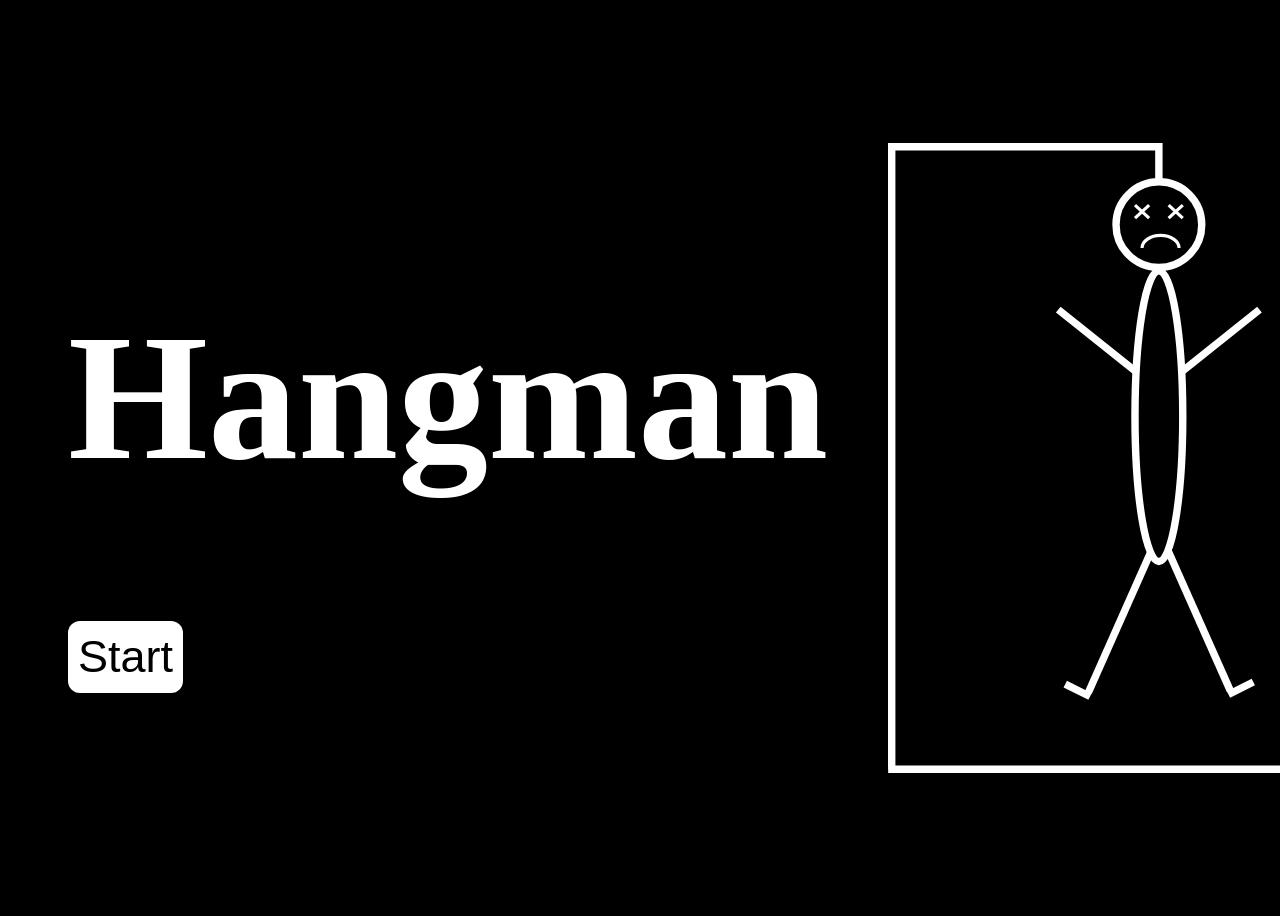
<file: index.html>
<html>
    <head>
        <link rel="stylesheet" href="support_files/style.css">
               
        <title>hangman</title>

    </head>
    <body>
        <div style = "display: flex;">
            <div id = "left_div">
                <h1 id="name">Hangman</h1> 
                <button onclick = "game_start()" id = "start_button" type="submit">Start</button>
            </div>
            <div id = "shown_word">
                <h1 id = "word"></h1>
            </div>
            <div id = "hangman">
                <svg id = "hangman_image" data-name="Layer 1" xmlns="http://www.w3.org/2000/svg" viewBox="0 0 441.39 595.25" style="height: 70vh;"><line id="vertical_1" class="cls-1" x1="3.5" x2="3.5" y2="591.75"/><line id="horizontal_2" class="cls-1" x1="0.27" y1="3.58" x2="255.94" y2="3.58"/><line id="horizontal_1" class="cls-1" x1="0.15" y1="591.75" x2="441.39" y2="591.75"/><line id="vertical_2" class="cls-1" x1="255.94" x2="255.94" y2="36.65"/><circle id="head" class="cls-1" cx="255.94" cy="77.14" r="40.49"/><ellipse id="body" class="cls-1" cx="255.94" cy="258.12" rx="22.57" ry="137.3"/><line id="arm_1" class="cls-1" x1="233.37" y1="215.21" x2="160.86" y2="157.44"/><line id="arm_2" class="cls-1" x1="278.51" y1="215.21" x2="351.01" y2="157.44"/><g id="leg_1"><line class="cls-1" x1="248.09" y1="386.88" x2="189.33" y2="519.11"/><line class="cls-1" x1="190.91" y1="522.97" x2="167.47" y2="511.25"/></g><g id="leg_2"><line class="cls-1" x1="264.53" y1="384.95" x2="323.29" y2="517.18"/><line class="cls-1" x1="321.7" y1="521.04" x2="345.15" y2="509.32"/></g><g id="face"><line class="cls-2" x1="233.37" y1="58.74" x2="246.72" y2="71.02"/><line class="cls-2" x1="246.72" y1="58.74" x2="233.37" y2="71.02"/><line class="cls-2" x1="265.15" y1="58.74" x2="278.51" y2="71.02"/><line class="cls-2" x1="278.51" y1="58.74" x2="265.15" y2="71.02"/><path class="cls-2" d="M344.77,256.68c0-6.57,7.83-11.91,17.49-11.91s17.49,5.34,17.49,11.91" transform="translate(-104.73 -157.47)"/></g></svg>
            </div>
            <div id = "available">
                <h2 id = "letters"></h2>
            </div>
        </div>

        
        <script src="support_files/Oxford3000.js"></script>
        <script src="support_files/script.js"></script>
        
    </body>
</html>
</file>
<file: support_files/style.css>
.cls-1,.cls-2 {
    fill:none;
    stroke:white;
    stroke-miterlimit:10;
}
.cls-1 {
    stroke-width:7px;
}

.cls-2 {
    stroke-width:3px;
}
            
body {
    background-color: black;
}

h1 {
    color: white;
    font-family: 'Chalkduster';
}

h2 {
    color: white;
    font-family: 'Chalkduster';
}

#name {
    font-size: 20vh;
    padding-left: 30px; 
    padding-top: 30px;
    padding-right: 30px;
    /* padding: 30px; */
}

button {
    border: none;
    background-color: white;
    margin-left: 30px;
    font-size: 5vh;
    padding: 10px;
    border-radius: 12px;

}

#left_div {
    padding-left: 30px;
    margin-top: 15vh;
    margin-bottom: 15vh;
}
#hangman_image {
    padding-left: 30px;
    margin-top: 15vh;
    margin-bottom: 15vh;
}

/* #shown_word {
    width: 50vw;
} */

/* #hangman {
    margin-left: 60vh;
} */

#available {
    width: 30vw;
    float: right;
    /* margin-right: 10px; */
}
</file>
